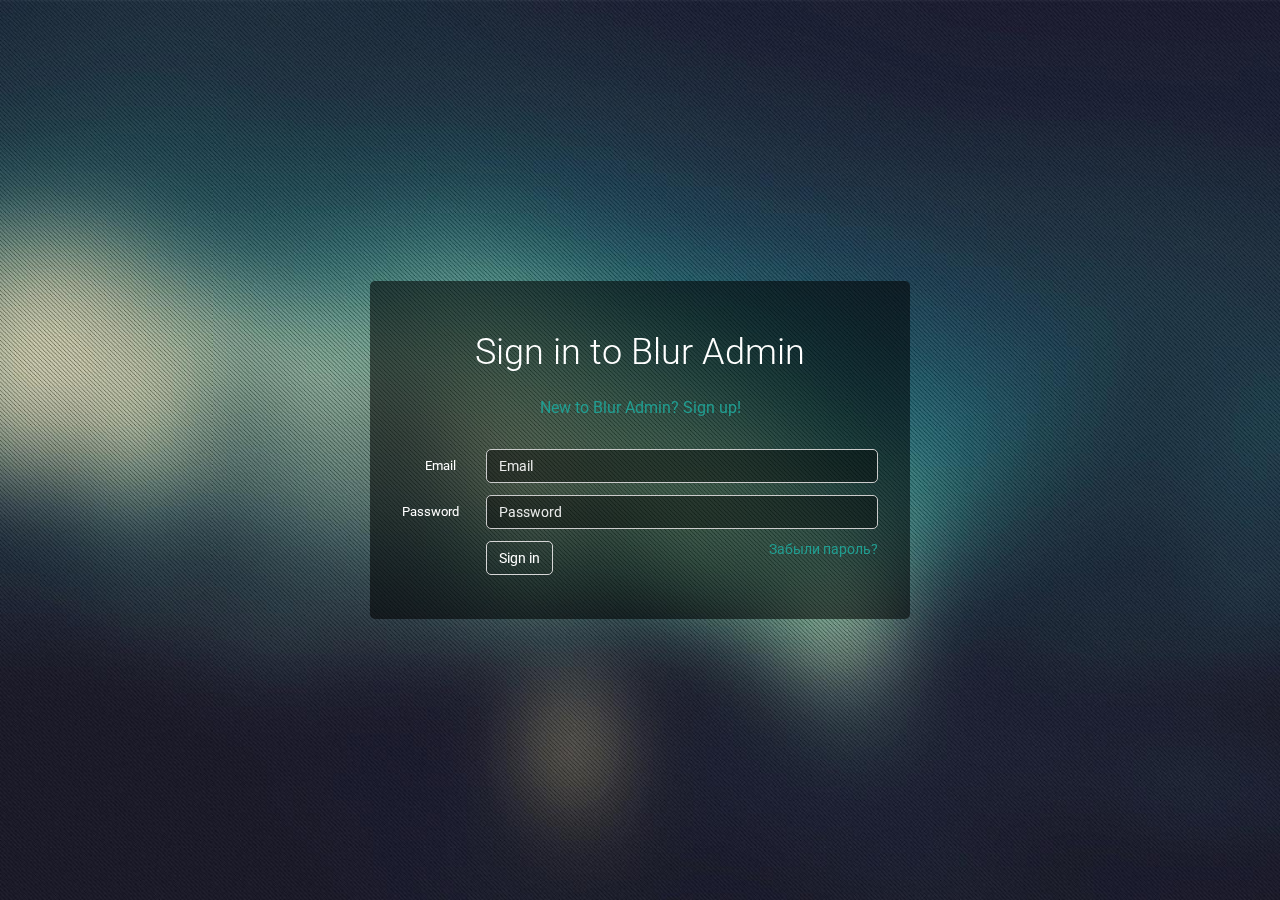
<file: static/auth.html>
<!DOCTYPE html><html lang="en"><head><meta charset="utf-8"><meta http-equiv="X-UA-Compatible" content="IE=edge"><meta name="viewport" content="width=device-width, initial-scale=1"><title>Blur Admin</title><link href="https://fonts.googleapis.com/css?family=Roboto:400,100,100italic,300,300italic,400italic,500,500italic,700,700italic,900italic,900&subset=latin,greek,greek-ext,vietnamese,cyrillic-ext,latin-ext,cyrillic" rel="stylesheet" type="text/css"><link rel="icon" type="image/png" sizes="16x16" href="assets/img/favicon-16x16.png"><link rel="icon" type="image/png" sizes="32x32" href="assets/img/favicon-32x32.png"><link rel="icon" type="image/png" sizes="96x96" href="assets/img/favicon-96x96.png"><link rel="stylesheet" href="styles/vendor-16d798c7d6.css"><link rel="stylesheet" href="styles/auth-5b8e54d710.css"></head><body><main class="auth-main"><div class="auth-block"><h1>Sign in to Blur Admin</h1><a href="reg.html" class="auth-link">New to Blur Admin? Sign up!</a><form class="form-horizontal"><div class="form-group"><label for="inputEmail3" class="col-sm-2 control-label">Email</label><div class="col-sm-10"><input type="email" class="form-control" id="inputEmail3" ng-model="email" placeholder="Email"></div></div><div class="form-group"><label for="inputPassword3" class="col-sm-2 control-label">Password</label><div class="col-sm-10"><input type="password" class="form-control" id="inputPassword3" ng-model="password" placeholder="Password"></div></div><div class="form-group"><div class="col-sm-offset-2 col-sm-10"><button type="submit" class="btn btn-default btn-auth">Sign in</button> <a href="" class="forgot-pass">Забыли пароль?</a></div></div></form></div></main></body></html>
</file>
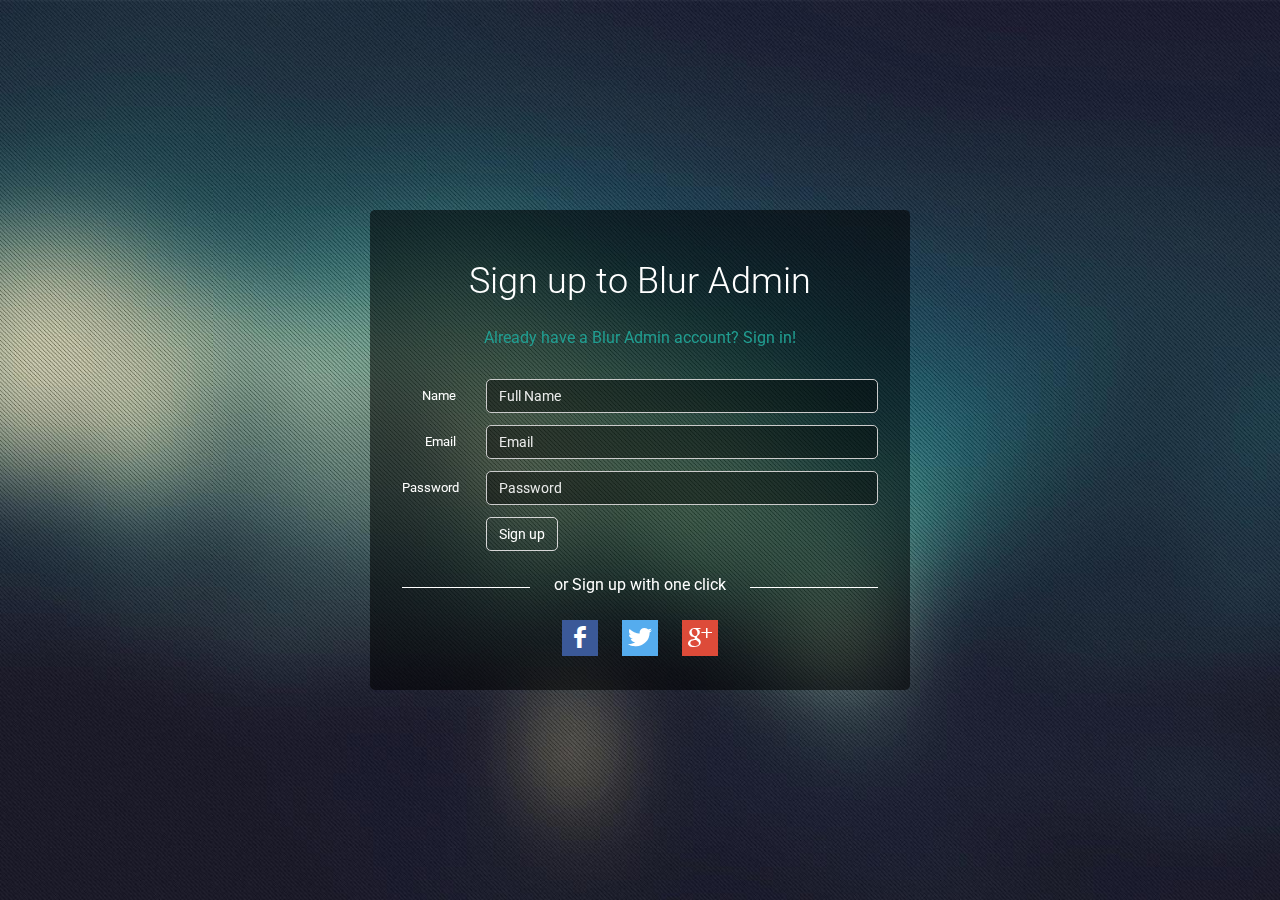
<file: static/reg.html>
<!DOCTYPE html><html lang="en"><head><meta charset="utf-8"><meta http-equiv="X-UA-Compatible" content="IE=edge"><meta name="viewport" content="width=device-width, initial-scale=1"><title>Blur Admin</title><link href="https://fonts.googleapis.com/css?family=Roboto:400,100,100italic,300,300italic,400italic,500,500italic,700,700italic,900italic,900&subset=latin,greek,greek-ext,vietnamese,cyrillic-ext,latin-ext,cyrillic" rel="stylesheet" type="text/css"><link rel="icon" type="image/png" sizes="16x16" href="assets/img/favicon-16x16.png"><link rel="icon" type="image/png" sizes="32x32" href="assets/img/favicon-32x32.png"><link rel="icon" type="image/png" sizes="96x96" href="assets/img/favicon-96x96.png"><link rel="stylesheet" href="styles/vendor-16d798c7d6.css"><link rel="stylesheet" href="styles/auth-5b8e54d710.css"></head><body><main class="auth-main"><div class="auth-block"><h1>Sign up to Blur Admin</h1><a href="auth.html" class="auth-link">Already have a Blur Admin account? Sign in!</a><form class="form-horizontal"><div class="form-group"><label for="inputName3" class="col-sm-2 control-label">Name</label><div class="col-sm-10"><input type="text" class="form-control" id="inputName3" placeholder="Full Name"></div></div><div class="form-group"><label for="inputEmail3" class="col-sm-2 control-label">Email</label><div class="col-sm-10"><input type="email" class="form-control" id="inputEmail3" placeholder="Email"></div></div><div class="form-group"><label for="inputPassword3" class="col-sm-2 control-label">Password</label><div class="col-sm-10"><input type="password" class="form-control" id="inputPassword3" placeholder="Password"></div></div><div class="form-group"><div class="col-sm-offset-2 col-sm-10"><button type="submit" class="btn btn-default btn-auth">Sign up</button></div></div></form><div class="auth-sep"><span><span>or Sign up with one click</span></span></div><div class="al-share-auth"><ul class="al-share clearfix"><li><i class="socicon socicon-facebook" title="Share on Facebook"></i></li><li><i class="socicon socicon-twitter" title="Share on Twitter"></i></li><li><i class="socicon socicon-google" title="Share on Google Plus"></i></li></ul></div></div></main></body></html>
</file>
<file: static/styles/auth-5b8e54d710.css>
@charset "UTF-8";.socicon,html{position:relative}@font-face{font-family:socicon;src:url(../assets/fonts/socicon.eot);src:url(../assets/fonts/socicon.eot?#iefix) format("embedded-opentype"),url(../assets/fonts/socicon.woff) format("woff"),url(../assets/fonts/socicon.woff2) format("woff2"),url(../assets/fonts/socicon.ttf) format("truetype"),url(../assets/fonts/socicon.svg#sociconregular) format("svg");font-weight:400;font-style:normal;text-transform:initial}.socicon{font-family:socicon!important;top:1px;display:inline-block;font-style:normal;font-weight:400;line-height:1;-webkit-font-smoothing:antialiased}.socicon:empty{width:1em}.socicon-twitter{background-color:#55acee}.socicon-twitter:before{content:"a"}.socicon-facebook{background-color:#3b5998}.socicon-facebook:before{content:"b"}.socicon-google{background-color:#dd4b39}.socicon-google:before{content:"c"}.socicon-linkedin{background-color:#0177B5}.socicon-linkedin:before{content:"j"}.socicon-github{background-color:#6b6b6b}.socicon-github:before{content:"Q"}.socicon-stackoverflow{background-color:#2F96E8}.socicon-stackoverflow:before{content:"("}.socicon-dribble{background-color:#F26798}.socicon-dribble:before{content:"D"}.socicon-behace{background-color:#0093FA}.socicon-behace:before{content:"H"}.socicon-vkontakte{background-color:#5a7fa6}.socicon-vkontakte:before{content:""}::-webkit-scrollbar{width:.5em;height:.5em}body.blur-theme::before,body.mobile.blur-theme .body-bg::before{content:'';height:100%;top:0;left:0;z-index:-1;width:100%;will-change:transform}::-webkit-scrollbar-thumb{background:#d9d9d9;cursor:pointer}::-webkit-scrollbar-track{background:0 0}body{scrollbar-face-color:#d9d9d9;scrollbar-track-color:transparent;font:14px/16px Roboto,sans-serif;color:#666;background-color:#F0F3F4}body,html{min-height:100%;min-width:320px}body.blur-theme::before{position:fixed;background:url(../assets/img/blur-bg.jpg) center center no-repeat;background-size:cover}body.mobile{background:0 0}body.mobile .body-bg{display:block;position:fixed;top:0;left:0;bottom:0;right:0;background-attachment:inherit;background-color:#F0F3F4}body.mobile.blur-theme .body-bg::before{position:fixed;background:url(../assets/img/blur-bg.jpg) center center no-repeat;background-size:cover}@media screen and (-ms-high-contrast:active),(-ms-high-contrast:none){body,html{height:100%}html{overflow:hidden}body{overflow:auto}}a{-webkit-transition:color .5s ease;transition:color .5s ease;outline:0!important}.body-bg{display:none}.al-header{display:block;height:49px;margin:0;background-repeat:repeat-x;position:relative;z-index:905;color:#444}.al-main{margin-left:180px;padding:66px 0 34px;min-height:500px}.al-footer{height:34px;padding:0 18px 0 180px;width:100%;position:absolute;display:block;bottom:0;font-size:13px;color:#666;-webkit-transition:padding-left .5s ease;transition:padding-left .5s ease}.al-footer-main{float:left;margin-left:15px}.al-copy{float:left}.al-footer-right{float:right;margin-right:12px}.al-share,.al-share li{list-style:none;float:left}.al-footer-right i{margin:0 4px;color:#e85656;font-size:12px}.al-footer-right a{margin-left:4px;color:#666}.al-footer-right a:hover{color:#e85656}.al-share{margin:-6px 0 0 12px;padding:0}.al-share li{margin-left:16px}.al-share li i{cursor:pointer;-webkit-transition:all .1s ease;transition:all .1s ease;color:#fff;padding:6px;box-sizing:content-box;font-size:16px}.al-share li i:hover{-webkit-transform:scale(1.2);transform:scale(1.2)}.al-share li i.fa-facebook-square{color:#3b5998}.al-share li i.fa-twitter-square{color:#55acee}.al-share li i.fa-google-plus-square{color:#dd4b39}.al-content{padding:8px 32px 8px 40px}@media screen and (max-width:500px){.al-content{padding:8px 20px}}.vis-hidden{visibility:hidden;position:absolute;top:-9999px;left:-9999px}.icon-down,.icon-up{width:5px;height:13px;display:block}.icon-up{background:url(../assets/img/arrow-green-up.svg) no-repeat}.icon-down{background:url(../assets/img/arrow-red-down.svg) no-repeat}.disable-text-selection{-webkit-touch-callout:none;-webkit-user-select:none;-moz-user-select:none;-ms-user-select:none;user-select:none}.align-right{text-align:right}.amcharts-chart-div>a{font-size:6px!important}.content-panel{padding-left:22px;padding-top:26px}@media (max-width:590px){.al-footer-right{float:none;margin-bottom:19px;margin-right:0}.al-footer{height:76px;text-align:center}.al-main{padding-bottom:76px}.al-footer-main{float:none;display:inline-block}}.full-invisible,.full-invisible *{visibility:hidden!important}.irs-grid-text{color:#666}.btn.active.focus,.btn.active:focus,.btn.focus,.btn:active.focus,.btn:active:focus,.btn:focus{outline:0}.btn{border-radius:5px;-webkit-transition:all .1s ease;transition:all .1s ease}button.progress-button.btn.btn-danger,button.progress-button.btn.btn-default,button.progress-button.btn.btn-info,button.progress-button.btn.btn-primary,button.progress-button.btn.btn-success,button.progress-button.btn.btn-warning{border-radius:0}.btn:hover{-webkit-transform:scale(1.2);transform:scale(1.2)}.open>.btn.dropdown-toggle.btn.btn-primary{background:#1b867b;border-color:#1b867b}.open>.btn.dropdown-toggle.btn-success{background:#7a9d00;border-color:#7a9d00}.open>.btn.dropdown-toggle.btn-info{background:#2692b2;border-color:#2692b2}.open>.btn.dropdown-toggle.btn-warning{background:#be9c18;border-color:#be9c18}.open>.btn.dropdown-toggle.btn-danger{background:#c54949;border-color:#c54949}button.btn.btn-primary{background:#209e91;border-color:#209e91}button.btn.btn-primary.disabled,button.btn.btn-primary.disabled.active,button.btn.btn-primary.disabled.focus,button.btn.btn-primary.disabled:active,button.btn.btn-primary.disabled:focus,button.btn.btn-primary.disabled:hover,button.btn.btn-primary[disabled],button.btn.btn-primary[disabled].active,button.btn.btn-primary[disabled].focus,button.btn.btn-primary[disabled]:active,button.btn.btn-primary[disabled]:focus,button.btn.btn-primary[disabled]:hover,fieldset[disabled] button.btn.btn-primary,fieldset[disabled] button.btn.btn-primary.active,fieldset[disabled] button.btn.btn-primary.focus,fieldset[disabled] button.btn.btn-primary:active,fieldset[disabled] button.btn.btn-primary:focus,fieldset[disabled] button.btn.btn-primary:hover{background:#209e91;border-color:#2caa9d}button.btn.btn-primary.disabled.active:hover,button.btn.btn-primary.disabled.focus:hover,button.btn.btn-primary.disabled:active:hover,button.btn.btn-primary.disabled:focus:hover,button.btn.btn-primary.disabled:hover,button.btn.btn-primary.disabled:hover:hover,button.btn.btn-primary[disabled].active:hover,button.btn.btn-primary[disabled].focus:hover,button.btn.btn-primary[disabled]:active:hover,button.btn.btn-primary[disabled]:focus:hover,button.btn.btn-primary[disabled]:hover,button.btn.btn-primary[disabled]:hover:hover,fieldset[disabled] button.btn.btn-primary.active:hover,fieldset[disabled] button.btn.btn-primary.focus:hover,fieldset[disabled] button.btn.btn-primary:active:hover,fieldset[disabled] button.btn.btn-primary:focus:hover,fieldset[disabled] button.btn.btn-primary:hover,fieldset[disabled] button.btn.btn-primary:hover:hover{-webkit-transform:none;transform:none}button.btn.btn-primary.active,button.btn.btn-primary.focus,button.btn.btn-primary:active,button.btn.btn-primary:focus,button.btn.btn-primary:hover{background:#209e91;border-color:#088679}button.btn.btn-primary:active,button.btn.btn-primary:target{background-color:#1b867b}button.btn.btn-default{border-width:1px;color:#666;background:0 0;border-color:#d6d6d6}button.btn.btn-default.disabled,button.btn.btn-default.disabled.active,button.btn.btn-default.disabled.focus,button.btn.btn-default.disabled:active,button.btn.btn-default.disabled:focus,button.btn.btn-default.disabled:hover,button.btn.btn-default[disabled],button.btn.btn-default[disabled].active,button.btn.btn-default[disabled].focus,button.btn.btn-default[disabled]:active,button.btn.btn-default[disabled]:focus,button.btn.btn-default[disabled]:hover,fieldset[disabled] button.btn.btn-default,fieldset[disabled] button.btn.btn-default.active,fieldset[disabled] button.btn.btn-default.focus,fieldset[disabled] button.btn.btn-default:active,fieldset[disabled] button.btn.btn-default:focus,fieldset[disabled] button.btn.btn-default:hover{background:0 0;border-color:#e2e2e2}button.btn.btn-default.disabled.active:hover,button.btn.btn-default.disabled.focus:hover,button.btn.btn-default.disabled:active:hover,button.btn.btn-default.disabled:focus:hover,button.btn.btn-default.disabled:hover,button.btn.btn-default.disabled:hover:hover,button.btn.btn-default[disabled].active:hover,button.btn.btn-default[disabled].focus:hover,button.btn.btn-default[disabled]:active:hover,button.btn.btn-default[disabled]:focus:hover,button.btn.btn-default[disabled]:hover,button.btn.btn-default[disabled]:hover:hover,fieldset[disabled] button.btn.btn-default.active:hover,fieldset[disabled] button.btn.btn-default.focus:hover,fieldset[disabled] button.btn.btn-default:active:hover,fieldset[disabled] button.btn.btn-default:focus:hover,fieldset[disabled] button.btn.btn-default:hover,fieldset[disabled] button.btn.btn-default:hover:hover{-webkit-transform:none;transform:none}button.btn.btn-default.active,button.btn.btn-default.focus,button.btn.btn-default:active,button.btn.btn-default:focus,button.btn.btn-default:hover{background:0 0;border-color:#bebebe}button.btn.btn-default:active,button.btn.btn-default:target{background-color:rgba(0,0,0,.2);color:#666}button.btn.btn-success{background:#90b900;border-color:#90b900}button.btn.btn-success.disabled,button.btn.btn-success.disabled.active,button.btn.btn-success.disabled.focus,button.btn.btn-success.disabled:active,button.btn.btn-success.disabled:focus,button.btn.btn-success.disabled:hover,button.btn.btn-success[disabled],button.btn.btn-success[disabled].active,button.btn.btn-success[disabled].focus,button.btn.btn-success[disabled]:active,button.btn.btn-success[disabled]:focus,button.btn.btn-success[disabled]:hover,fieldset[disabled] button.btn.btn-success,fieldset[disabled] button.btn.btn-success.active,fieldset[disabled] button.btn.btn-success.focus,fieldset[disabled] button.btn.btn-success:active,fieldset[disabled] button.btn.btn-success:focus,fieldset[disabled] button.btn.btn-success:hover{background:#90b900;border-color:#9cc50c}button.btn.btn-success.disabled.active:hover,button.btn.btn-success.disabled.focus:hover,button.btn.btn-success.disabled:active:hover,button.btn.btn-success.disabled:focus:hover,button.btn.btn-success.disabled:hover,button.btn.btn-success.disabled:hover:hover,button.btn.btn-success[disabled].active:hover,button.btn.btn-success[disabled].focus:hover,button.btn.btn-success[disabled]:active:hover,button.btn.btn-success[disabled]:focus:hover,button.btn.btn-success[disabled]:hover,button.btn.btn-success[disabled]:hover:hover,fieldset[disabled] button.btn.btn-success.active:hover,fieldset[disabled] button.btn.btn-success.focus:hover,fieldset[disabled] button.btn.btn-success:active:hover,fieldset[disabled] button.btn.btn-success:focus:hover,fieldset[disabled] button.btn.btn-success:hover,fieldset[disabled] button.btn.btn-success:hover:hover{-webkit-transform:none;transform:none}button.btn.btn-success.active,button.btn.btn-success.focus,button.btn.btn-success:active,button.btn.btn-success:focus,button.btn.btn-success:hover{background:#90b900;border-color:#78a100}button.btn.btn-success:active,button.btn.btn-success:target{background-color:#7a9d00}button.btn.btn-info{background:#2dacd1;border-color:#2dacd1}button.btn.btn-info.disabled,button.btn.btn-info.disabled.active,button.btn.btn-info.disabled.focus,button.btn.btn-info.disabled:active,button.btn.btn-info.disabled:focus,button.btn.btn-info.disabled:hover,button.btn.btn-info[disabled],button.btn.btn-info[disabled].active,button.btn.btn-info[disabled].focus,button.btn.btn-info[disabled]:active,button.btn.btn-info[disabled]:focus,button.btn.btn-info[disabled]:hover,fieldset[disabled] button.btn.btn-info,fieldset[disabled] button.btn.btn-info.active,fieldset[disabled] button.btn.btn-info.focus,fieldset[disabled] button.btn.btn-info:active,fieldset[disabled] button.btn.btn-info:focus,fieldset[disabled] button.btn.btn-info:hover{background:#2dacd1;border-color:#39b8dd}button.btn.btn-info.disabled.active:hover,button.btn.btn-info.disabled.focus:hover,button.btn.btn-info.disabled:active:hover,button.btn.btn-info.disabled:focus:hover,button.btn.btn-info.disabled:hover,button.btn.btn-info.disabled:hover:hover,button.btn.btn-info[disabled].active:hover,button.btn.btn-info[disabled].focus:hover,button.btn.btn-info[disabled]:active:hover,button.btn.btn-info[disabled]:focus:hover,button.btn.btn-info[disabled]:hover,button.btn.btn-info[disabled]:hover:hover,fieldset[disabled] button.btn.btn-info.active:hover,fieldset[disabled] button.btn.btn-info.focus:hover,fieldset[disabled] button.btn.btn-info:active:hover,fieldset[disabled] button.btn.btn-info:focus:hover,fieldset[disabled] button.btn.btn-info:hover,fieldset[disabled] button.btn.btn-info:hover:hover{-webkit-transform:none;transform:none}button.btn.btn-info.active,button.btn.btn-info.focus,button.btn.btn-info:active,button.btn.btn-info:focus,button.btn.btn-info:hover{background:#2dacd1;border-color:#1594b9}button.btn.btn-info:active,button.btn.btn-info:target{background-color:#2692b2}button.btn.btn-warning{background:#dfb81c;border-color:#dfb81c}button.btn.btn-warning.disabled,button.btn.btn-warning.disabled.active,button.btn.btn-warning.disabled.focus,button.btn.btn-warning.disabled:active,button.btn.btn-warning.disabled:focus,button.btn.btn-warning.disabled:hover,button.btn.btn-warning[disabled],button.btn.btn-warning[disabled].active,button.btn.btn-warning[disabled].focus,button.btn.btn-warning[disabled]:active,button.btn.btn-warning[disabled]:focus,button.btn.btn-warning[disabled]:hover,fieldset[disabled] button.btn.btn-warning,fieldset[disabled] button.btn.btn-warning.active,fieldset[disabled] button.btn.btn-warning.focus,fieldset[disabled] button.btn.btn-warning:active,fieldset[disabled] button.btn.btn-warning:focus,fieldset[disabled] button.btn.btn-warning:hover{background:#dfb81c;border-color:#ebc428}button.btn.btn-warning.disabled.active:hover,button.btn.btn-warning.disabled.focus:hover,button.btn.btn-warning.disabled:active:hover,button.btn.btn-warning.disabled:focus:hover,button.btn.btn-warning.disabled:hover,button.btn.btn-warning.disabled:hover:hover,button.btn.btn-warning[disabled].active:hover,button.btn.btn-warning[disabled].focus:hover,button.btn.btn-warning[disabled]:active:hover,button.btn.btn-warning[disabled]:focus:hover,button.btn.btn-warning[disabled]:hover,button.btn.btn-warning[disabled]:hover:hover,fieldset[disabled] button.btn.btn-warning.active:hover,fieldset[disabled] button.btn.btn-warning.focus:hover,fieldset[disabled] button.btn.btn-warning:active:hover,fieldset[disabled] button.btn.btn-warning:focus:hover,fieldset[disabled] button.btn.btn-warning:hover,fieldset[disabled] button.btn.btn-warning:hover:hover{-webkit-transform:none;transform:none}button.btn.btn-warning.active,button.btn.btn-warning.focus,button.btn.btn-warning:active,button.btn.btn-warning:focus,button.btn.btn-warning:hover{background:#dfb81c;border-color:#c7a004}button.btn.btn-warning:active,button.btn.btn-warning:target{background-color:#be9c18}button.btn.btn-danger{background:#e85656;border-color:#e85656}button.btn.btn-danger.disabled,button.btn.btn-danger.disabled.active,button.btn.btn-danger.disabled.focus,button.btn.btn-danger.disabled:active,button.btn.btn-danger.disabled:focus,button.btn.btn-danger.disabled:hover,button.btn.btn-danger[disabled],button.btn.btn-danger[disabled].active,button.btn.btn-danger[disabled].focus,button.btn.btn-danger[disabled]:active,button.btn.btn-danger[disabled]:focus,button.btn.btn-danger[disabled]:hover,fieldset[disabled] button.btn.btn-danger,fieldset[disabled] button.btn.btn-danger.active,fieldset[disabled] button.btn.btn-danger.focus,fieldset[disabled] button.btn.btn-danger:active,fieldset[disabled] button.btn.btn-danger:focus,fieldset[disabled] button.btn.btn-danger:hover{background:#e85656;border-color:#f46262}button.btn.btn-danger.disabled.active:hover,button.btn.btn-danger.disabled.focus:hover,button.btn.btn-danger.disabled:active:hover,button.btn.btn-danger.disabled:focus:hover,button.btn.btn-danger.disabled:hover,button.btn.btn-danger.disabled:hover:hover,button.btn.btn-danger[disabled].active:hover,button.btn.btn-danger[disabled].focus:hover,button.btn.btn-danger[disabled]:active:hover,button.btn.btn-danger[disabled]:focus:hover,button.btn.btn-danger[disabled]:hover,button.btn.btn-danger[disabled]:hover:hover,fieldset[disabled] button.btn.btn-danger.active:hover,fieldset[disabled] button.btn.btn-danger.focus:hover,fieldset[disabled] button.btn.btn-danger:active:hover,fieldset[disabled] button.btn.btn-danger:focus:hover,fieldset[disabled] button.btn.btn-danger:hover,fieldset[disabled] button.btn.btn-danger:hover:hover{-webkit-transform:none;transform:none}button.btn.btn-danger.active,button.btn.btn-danger.focus,button.btn.btn-danger:active,button.btn.btn-danger:focus,button.btn.btn-danger:hover{background:#e85656;border-color:#d03e3e}button.btn.btn-danger:active,button.btn.btn-danger:target{background-color:#c54949}button.btn.btn-inverse{background:#949494;border-color:#949494;color:#fff}button.btn.btn-inverse.disabled,button.btn.btn-inverse.disabled.active,button.btn.btn-inverse.disabled.focus,button.btn.btn-inverse.disabled:active,button.btn.btn-inverse.disabled:focus,button.btn.btn-inverse.disabled:hover,button.btn.btn-inverse[disabled],button.btn.btn-inverse[disabled].active,button.btn.btn-inverse[disabled].focus,button.btn.btn-inverse[disabled]:active,button.btn.btn-inverse[disabled]:focus,button.btn.btn-inverse[disabled]:hover,fieldset[disabled] button.btn.btn-inverse,fieldset[disabled] button.btn.btn-inverse.active,fieldset[disabled] button.btn.btn-inverse.focus,fieldset[disabled] button.btn.btn-inverse:active,fieldset[disabled] button.btn.btn-inverse:focus,fieldset[disabled] button.btn.btn-inverse:hover{background:#949494;border-color:#a0a0a0}button.btn.btn-inverse.disabled.active:hover,button.btn.btn-inverse.disabled.focus:hover,button.btn.btn-inverse.disabled:active:hover,button.btn.btn-inverse.disabled:focus:hover,button.btn.btn-inverse.disabled:hover,button.btn.btn-inverse.disabled:hover:hover,button.btn.btn-inverse[disabled].active:hover,button.btn.btn-inverse[disabled].focus:hover,button.btn.btn-inverse[disabled]:active:hover,button.btn.btn-inverse[disabled]:focus:hover,button.btn.btn-inverse[disabled]:hover,button.btn.btn-inverse[disabled]:hover:hover,fieldset[disabled] button.btn.btn-inverse.active:hover,fieldset[disabled] button.btn.btn-inverse.focus:hover,fieldset[disabled] button.btn.btn-inverse:active:hover,fieldset[disabled] button.btn.btn-inverse:focus:hover,fieldset[disabled] button.btn.btn-inverse:hover,fieldset[disabled] button.btn.btn-inverse:hover:hover{-webkit-transform:none;transform:none}button.btn.btn-inverse.active,button.btn.btn-inverse.focus,button.btn.btn-inverse:active,button.btn.btn-inverse:focus,button.btn.btn-inverse:hover{background:#949494;border-color:#7c7c7c}button.btn.btn-inverse:active,button.btn.btn-inverse:hover,button.btn.btn-inverse:target{background-color:#949494;color:#fff}.btn-with-icon i{margin-right:10px}.btn-group :hover,.btn-toolbar :hover{-webkit-transform:none;transform:none}.btn-group button.btn.btn-primary{border-color:#149285}.btn-group button.btn.btn-primary:hover{border-color:#088679}.btn-group button.btn.btn-danger{border-color:#dc4a4a}.btn-group button.btn.btn-danger:hover{border-color:#d03e3e}.btn-group button.btn.btn-info{border-color:#21a0c5}.btn-group button.btn.btn-info:hover{border-color:#1594b9}.btn-group button.btn.btn-success{border-color:#84ad00}.btn-group button.btn.btn-success:hover{border-color:#78a100}.btn-group button.btn.btn-warning{border-color:#d3ac10}.btn-group button.btn.btn-warning:hover{border-color:#c7a004}.btn-group .dropdown-menu{margin-top:0}.btn-toolbar{display:inline-block}.btn .caret{margin-left:2px}button.progress-button .progress{margin-bottom:0;border-radius:0}button.progress-button:hover{-webkit-transform:none;transform:none}button.progress-button.progress-button-style-shrink.btn.disabled.progress-button-dir-horizontal:hover{-webkit-transform:scaleY(.3);transform:scaleY(.3)}button.progress-button.progress-button-style-shrink.btn.disabled.progress-button-dir-vertical:hover{-webkit-transform:scaleX(.1);transform:scaleX(.1)}button.progress-button.btn.btn-primary .content:after,button.progress-button.btn.btn-primary .content:before{color:#000}button.progress-button.btn.btn-primary.progress-button-style-move-up .content,button.progress-button.btn.btn-primary.progress-button-style-slide-down .content{background-color:#17746a}button.progress-button.btn.btn-primary.progress-button-style-lateral-lines .progress-inner{border-color:#17746a;background:0 0}button.progress-button.btn.btn-primary .progress{background-color:#17746a;box-shadow:0 1px 0 #17746a}button.progress-button.btn.btn-primary .progress-inner{background-color:#0f4943}button.progress-button.btn.btn-primary.progress-button-perspective{background:0 0}button.progress-button.btn.btn-primary.progress-button-perspective .content{background-color:#209e91}button.progress-button.btn.btn-default .content:after,button.progress-button.btn.btn-default .content:before{color:#999}button.progress-button.btn.btn-default.progress-button-style-move-up .content,button.progress-button.btn.btn-default.progress-button-style-slide-down .content{background-color:#e6e6e6}button.progress-button.btn.btn-default.progress-button-style-lateral-lines .progress-inner{border-color:#e6e6e6;background:0 0}button.progress-button.btn.btn-default .progress{background-color:#e6e6e6;box-shadow:0 1px 0 #e6e6e6}button.progress-button.btn.btn-default .progress-inner{background-color:#ccc}button.progress-button.btn.btn-default.progress-button-perspective{background:0 0}button.progress-button.btn.btn-default.progress-button-perspective .content{background-color:#fff}button.progress-button.btn.btn-success .content:after,button.progress-button.btn.btn-success .content:before{color:#000}button.progress-button.btn.btn-success.progress-button-style-move-up .content,button.progress-button.btn.btn-success.progress-button-style-slide-down .content{background-color:#688600}button.progress-button.btn.btn-success.progress-button-style-lateral-lines .progress-inner{border-color:#688600;background:0 0}button.progress-button.btn.btn-success .progress{background-color:#688600;box-shadow:0 1px 0 #688600}button.progress-button.btn.btn-success .progress-inner{background-color:#415300}button.progress-button.btn.btn-success.progress-button-perspective{background:0 0}button.progress-button.btn.btn-success.progress-button-perspective .content{background-color:#90b900}button.progress-button.btn.btn-info .content:after,button.progress-button.btn.btn-info .content:before{color:#092229}button.progress-button.btn.btn-info.progress-button-style-move-up .content,button.progress-button.btn.btn-info.progress-button-style-slide-down .content{background-color:#2489a7}button.progress-button.btn.btn-info.progress-button-style-lateral-lines .progress-inner{border-color:#2489a7;background:0 0}button.progress-button.btn.btn-info .progress{background-color:#2489a7;box-shadow:0 1px 0 #2489a7}button.progress-button.btn.btn-info .progress-inner{background-color:#1b677d}button.progress-button.btn.btn-info.progress-button-perspective{background:0 0}button.progress-button.btn.btn-info.progress-button-perspective .content{background-color:#2dacd1}button.progress-button.btn.btn-warning .content:after,button.progress-button.btn.btn-warning .content:before{color:#2a2205}button.progress-button.btn.btn-warning.progress-button-style-move-up .content,button.progress-button.btn.btn-warning.progress-button-style-slide-down .content{background-color:#b29316}button.progress-button.btn.btn-warning.progress-button-style-lateral-lines .progress-inner{border-color:#b29316;background:0 0}button.progress-button.btn.btn-warning .progress{background-color:#b29316;box-shadow:0 1px 0 #b29316}button.progress-button.btn.btn-warning .progress-inner{background-color:#846d11}button.progress-button.btn.btn-warning.progress-button-perspective{background:0 0}button.progress-button.btn.btn-warning.progress-button-perspective .content{background-color:#dfb81c}button.progress-button.btn.btn-danger .content:after,button.progress-button.btn.btn-danger .content:before{color:#640e0e}button.progress-button.btn.btn-danger.progress-button-style-move-up .content,button.progress-button.btn.btn-danger.progress-button-style-slide-down .content{background-color:#e22929}button.progress-button.btn.btn-danger.progress-button-style-lateral-lines .progress-inner{border-color:#e22929;background:0 0}button.progress-button.btn.btn-danger .progress{background-color:#e22929;box-shadow:0 1px 0 #e22929}button.progress-button.btn.btn-danger .progress-inner{background-color:#be1a1a}button.progress-button.btn.btn-danger.progress-button-perspective{background:0 0}button.progress-button.btn.btn-danger.progress-button-perspective .content{background-color:#e85656}.btn-raised{box-shadow:0 2px 5px 0 rgba(0,0,0,.35)}.btn-mm{padding:5px 11px;font-size:13px}.btn-xm{padding:8px 14px;font-size:16px}.dropdown button.btn.btn-default.dropdown-toggle{color:#666;border:1px solid #d6d6d6;background-color:transparent}.dropdown button.btn.btn-default.dropdown-toggle:active,.dropdown button.btn.btn-default.dropdown-toggle:focus{background-color:#fff}.bootstrap-select .dropdown-toggle:focus{outline:0!important}.bootstrap-switch .bootstrap-switch-container:focus,.bootstrap-switch:focus{outline:0}.bootstrap-select button.btn-default:focus{color:#fff}.bootstrap-select .btn{-webkit-transition:none;transition:none}.label{border-radius:0}.label-primary{background:#209e91}.label-info{background:#63bbb2}.label-success{background:#90b900}.label-warning{background:#dfb81c}.label-danger{background:#e85656}.form-horizontal label{line-height:34px;margin-bottom:0;padding-top:0!important}.form-group label{margin-bottom:5px;color:#666;font-weight:400;font-size:13px}.form-control{border:1px solid #cbcbcb;background-color:#fff;box-shadow:none}.form-control::-webkit-input-placeholder{color:#666;opacity:.7}.form-control:-moz-placeholder{color:#666;opacity:.7}.form-control::-moz-placeholder{color:#666;opacity:.7}.form-control:-ms-input-placeholder{color:#666;opacity:.7}.form-control:focus{box-shadow:none;border-color:#4db1a7;background:#fff}select.form-control{padding-left:8px}textarea.form-control{height:96px}.form-inline .form-group input{width:100%}.form-inline .form-group label{margin-right:12px}.form-inline button[type=submit]{margin-left:12px}.form-inline label.custom-checkbox>span,.form-inline label.custom-radio>span{display:block;margin-top:-13px;margin-right:10px}.switch-container{display:inline-block}.switch-container.primary .bootstrap-switch.bootstrap-switch-on{border-color:#209e91}.switch-container.success .bootstrap-switch.bootstrap-switch-on{border-color:#90b900}.switch-container.warning .bootstrap-switch.bootstrap-switch-on{border-color:#dfb81c}.switch-container.danger .bootstrap-switch.bootstrap-switch-on{border-color:#e85656}.switch-container.info .bootstrap-switch.bootstrap-switch-on{border-color:#63bbb2}.bootstrap-switch{border-radius:5px;border:1px solid #fff;-webkit-transition:border-color ease-in-out .7s,box-shadow ease-in-out .7s;transition:border-color ease-in-out .7s,box-shadow ease-in-out .7s}.bootstrap-switch.bootstrap-switch-focused.bootstrap-switch-off,.bootstrap-switch.bootstrap-switch-off{border-color:#d6d6d6}.bootstrap-switch .bootstrap-switch-container,.bootstrap-switch .bootstrap-switch-handle-off,.bootstrap-switch .bootstrap-switch-handle-on,.input-group>span{border-radius:0}.bootstrap-switch.bootstrap-switch-focused{box-shadow:none}.bootstrap-switch .bootstrap-switch-handle-on.bootstrap-switch-default{background:#fff}.bootstrap-switch .bootstrap-switch-handle-on.bootstrap-switch-success{background:#90b900}.bootstrap-switch .bootstrap-switch-handle-on.bootstrap-switch-primary{background:#209e91}.bootstrap-switch .bootstrap-switch-handle-on.bootstrap-switch-warning{background:#dfb81c}.bootstrap-switch .bootstrap-switch-handle-on.bootstrap-switch-danger{background:#e85656}.bootstrap-switch .bootstrap-switch-handle-on.bootstrap-switch-info{background:#63bbb2}.bootstrap-switch .bootstrap-switch-label{background:0 0}.bootstrap-switch.bootstrap-switch-animate .bootstrap-switch-container{-webkit-transition:margin-left .2s;transition:margin-left .2s}.switches{margin-left:-12px;margin-bottom:-12px}.switches .switch-container{float:left;margin-left:12px;margin-bottom:12px}.input-group{width:100%;margin-bottom:15px}label.custom-checkbox,label.custom-radio{padding-right:0;padding-left:0;margin-bottom:0}label.custom-checkbox>input,label.custom-radio>input{height:0;z-index:-100!important;opacity:0;position:absolute}label.custom-checkbox>input:checked+span:before,label.custom-radio>input:checked+span:before{content:"\f00c";font-weight:300}label.custom-checkbox>input:disabled+span,label.custom-radio>input:disabled+span{color:#ddd;cursor:not-allowed}label.custom-checkbox>input:disabled+span:before,label.custom-radio>input:disabled+span:before{border-color:#ddd!important;cursor:not-allowed}label.custom-checkbox>span,label.custom-radio>span{position:relative;display:inline-block;margin:0;line-height:16px;font-weight:300;cursor:pointer;padding-left:22px;width:100%}label.custom-checkbox>span:before,label.custom-radio>span:before{cursor:pointer;font-family:fontAwesome;font-weight:300;font-size:12px;color:#666;content:"\a0";background-color:transparent;border:1px solid #d6d6d6;border-radius:0;display:inline-block;text-align:center;height:16px;line-height:14px;min-width:16px;margin-right:6px;position:relative;top:0;margin-left:-22px;float:left}.auth-main,body,html{height:100%}label.custom-checkbox>span:hover:before,label.custom-radio>span:hover:before{border-color:#4db1a7}.nowrap{white-space:nowrap}.cut-with-dots{overflow:hidden;text-overflow:ellipsis;display:block}label.custom-radio>input:checked+span:before{content:"\f111"}label.custom-radio>span:before{border-radius:16px;font-size:9px}label.custom-input-primary>span:before{color:#209e91}label.custom-input-primary>span:hover:before{border-color:#209e91}label.custom-input-success>span:before{color:#90b900}label.custom-input-success>span:hover:before{border-color:#90b900}label.custom-input-warning>span:before{color:#dfb81c}label.custom-input-warning>span:hover:before{border-color:#dfb81c}label.custom-input-danger>span:before{color:#e85656}label.custom-input-danger>span:hover:before{border-color:#e85656}.form-horizontal .checkbox,.form-horizontal .checkbox-inline,.form-horizontal .radio,.form-horizontal .radio-inline{padding-top:0}.input-demo{line-height:25px}.has-success .control-label{color:#666}.has-success .form-control-feedback,.has-success label.custom-checkbox,.has-success label.custom-checkbox>span:before,.has-success label.custom-radio,.has-success label.custom-radio>span:before{color:#a6c733}.has-success .form-control{border:1px solid #a6c733}.has-success .form-control:focus{box-shadow:none;border-color:#90b900}.has-success label.custom-checkbox>span:hover:before,.has-success label.custom-radio>span:hover:before{border-color:#a6c733}.has-success .input-group-addon{background-color:#a6c733;color:#fff}.has-warning .control-label{color:#666}.has-warning .form-control-feedback,.has-warning label.custom-checkbox,.has-warning label.custom-checkbox>span:before,.has-warning label.custom-radio,.has-warning label.custom-radio>span:before{color:#e5c649}.has-warning .form-control{border:1px solid #e5c649}.has-warning .form-control:focus{box-shadow:none;border-color:#dfb81c}.has-warning label.custom-checkbox>span:hover:before,.has-warning label.custom-radio>span:hover:before{border-color:#e5c649}.has-warning .input-group-addon{background-color:#e5c649;color:#fff}.has-error .control-label{color:#666}.has-error .form-control-feedback,.has-error label.custom-checkbox,.has-error label.custom-checkbox>span:before,.has-error label.custom-radio,.has-error label.custom-radio>span:before{color:#ed7878}.has-error .form-control{border:1px solid #ed7878}.has-error .form-control:focus{box-shadow:none;border-color:#e85656}.has-error label.custom-checkbox>span:hover:before,.has-error label.custom-radio>span:hover:before{border-color:#ed7878}.has-error .input-group-addon{background-color:#ed7878;color:#fff}.has-feedback label~.form-control-feedback{top:21px;font-size:18px}.bootstrap-select .btn-default:focus{color:#666}.form-control[disabled],.form-control[readonly],fieldset[disabled] .form-control{background-color:#fff;color:#ddd;border-color:#e2e2e2}.form-control-rounded{border-radius:16px}.help-block{color:#949494}.help-block.error-block{display:none}.has-error .help-block.error-block.basic-block{display:block}.input-group-addon-danger{background:#e85656;color:#fff;border-color:#e85656}.input-group-addon-warning{background:#dfb81c;color:#fff;border-color:#dfb81c}.input-group-addon-success{background:#90b900;color:#fff;border-color:#90b900}.input-group-addon-primary{background:#209e91;color:#fff;border-color:#209e91}.checkbox-demo-row{margin-bottom:12px}.dropdown-menu{border-radius:5px}.bootstrap-select.btn-group button.btn.btn-default{background:0 0;color:#666}.bootstrap-select.btn-group button.btn.btn-default:hover{background:#fff;box-shadow:none;outline:0!important}.bootstrap-select.btn-group button.btn.btn-default:active{background:#fff;box-shadow:none}.bootstrap-select.btn-group.open>.btn.btn-default.dropdown-toggle{background:#fff;box-shadow:none;border-color:#d6d6d6}.bootstrap-select.btn-group.open>.btn{border-radius:5px 5px 0 0}.bootstrap-select.btn-group.open .dropdown-menu.open{border:1px solid #dcdcdc;border-top:none;border-radius:0 0 5px 5px}.bootstrap-select.btn-group.with-search.open .btn-default+.dropdown-menu .bs-searchbox .form-control,.bootstrap-tagsinput{border:1px solid #cbcbcb;background-color:#fff}.bootstrap-select.btn-group .notify,.bootstrap-select.btn-group.with-search.open .btn-default+.dropdown-menu .no-results{color:#7d7d7d}.bootstrap-tagsinput{color:#666;border-radius:5px;box-shadow:none;max-width:100%;font-size:14px;line-height:26px;width:100%}.bootstrap-tagsinput.form-control{display:block;width:100%}.bootstrap-tagsinput .tag{border-radius:3px;font-weight:400;font-size:11px;padding:4px 8px}.bootstrap-tagsinput .tag [data-role=remove]:hover{box-shadow:none}.bootstrap-tagsinput input{background-color:#fff;border:1px solid #cbcbcb;border-radius:5px;line-height:22px;font-size:11px;min-width:53px}.bootstrap-tagsinput input::-webkit-input-placeholder{color:#666;opacity:.8}.bootstrap-tagsinput input:-moz-placeholder{color:#666;opacity:.8}.bootstrap-tagsinput input::-moz-placeholder{color:#666;opacity:.8}.bootstrap-tagsinput input:-ms-input-placeholder{color:#666;opacity:.8}.progress{background:rgba(0,0,0,.07)}.progress-bar-primary{background-color:#209e91}.progress-bar-success{background-color:#b1ce4d}.progress-bar-warning{background-color:#dfb81c}.progress-bar-danger{background-color:#e85656}.has-success .input-group-addon{border:none}.input-group>span.addon-left{border-top-left-radius:5px;border-bottom-left-radius:5px}.input-group>span.addon-right{border-top-right-radius:5px;border-bottom-right-radius:5px}.with-primary-addon:focus{border-color:#209e91}.with-warning-addon:focus{border-color:#dfb81c}.with-success-addon:focus{border-color:#90b900}.with-danger-addon:focus{border-color:#e85656}.sub-little-text{font-size:12px}.auth-block p,.auth-link,.auth-sep{font-size:16px}html{min-height:520px}body::before{content:'';position:fixed;width:100%;height:100%;top:0;left:0;background:url(../assets/img/blur-bg.jpg) center center no-repeat;background-size:cover;will-change:transform;z-index:-1}.form-control,.form-control:focus{background-color:rgba(0,0,0,.4);border-radius:5px;color:#fff}.form-control::-webkit-input-placeholder,.form-control:focus::-webkit-input-placeholder{color:#fff;opacity:.9}.form-control:-moz-placeholder,.form-control:focus:-moz-placeholder{color:#fff;opacity:.9}.form-control::-moz-placeholder,.form-control:focus::-moz-placeholder{color:#fff;opacity:.9}.form-control:-ms-input-placeholder,.form-control:focus:-ms-input-placeholder{color:#fff;opacity:.9}.form-control[disabled]::-webkit-input-placeholder,.form-control[readonly]::-webkit-input-placeholder,fieldset[disabled] .form-control::-webkit-input-placeholder{color:#fff;opacity:.6}.form-control[disabled]:-moz-placeholder,.form-control[readonly]:-moz-placeholder,fieldset[disabled] .form-control:-moz-placeholder{color:#fff;opacity:.6}.form-control[disabled]::-moz-placeholder,.form-control[readonly]::-moz-placeholder,fieldset[disabled] .form-control::-moz-placeholder{color:#fff;opacity:.6}.form-control[disabled]:-ms-input-placeholder,.form-control[readonly]:-ms-input-placeholder,fieldset[disabled] .form-control:-ms-input-placeholder{color:#fff;opacity:.6}.auth-main{display:-webkit-box;display:-ms-flexbox;display:flex;-webkit-box-align:center;-ms-flex-align:center;align-items:center;width:100%}.auth-block{width:540px;margin:0 auto;border-radius:5px;background:rgba(0,0,0,.55);color:#fff;padding:32px}.auth-block h1{font-weight:300;margin-bottom:28px;text-align:center}.auth-block a{text-decoration:none;outline:0;-webkit-transition:all .2s ease;transition:all .2s ease;color:#209e91}.auth-block a:hover{color:#1b867b}.auth-block .control-label{padding-top:11px;color:#fff}.auth-block .form-group{margin-bottom:12px}.auth-input{width:300px;margin-bottom:24px}.auth-input input{display:block;width:100%;border:none;font-size:16px;padding:4px 10px;outline:0}a.forgot-pass{display:block;text-align:right;margin-bottom:-20px;float:right;z-index:2;position:relative}.al-share-auth,.auth-link,.auth-sep{text-align:center}.auth-link{display:block;margin-bottom:33px}.auth-sep{margin-top:36px;margin-bottom:24px;line-height:20px;display:block;position:relative}.auth-sep>span{display:table-cell;width:30%;white-space:nowrap;padding:0 24px;color:#fff}.auth-sep>span>span{margin-top:-12px;display:block}.auth-sep:after,.auth-sep:before{border-top:solid 1px #fff;content:"";height:1px;width:35%;display:table-cell}.al-share-auth .al-share{float:none;margin:0;padding:0;display:inline-block}.al-share-auth .al-share li{margin-left:24px}.al-share-auth .al-share li:first-child{margin-left:0}.al-share-auth .al-share li i{font-size:24px}.btn-auth{color:#fff!important}
/*# sourceMappingURL=../maps/styles/auth-5b8e54d710.css.map */
</file>
